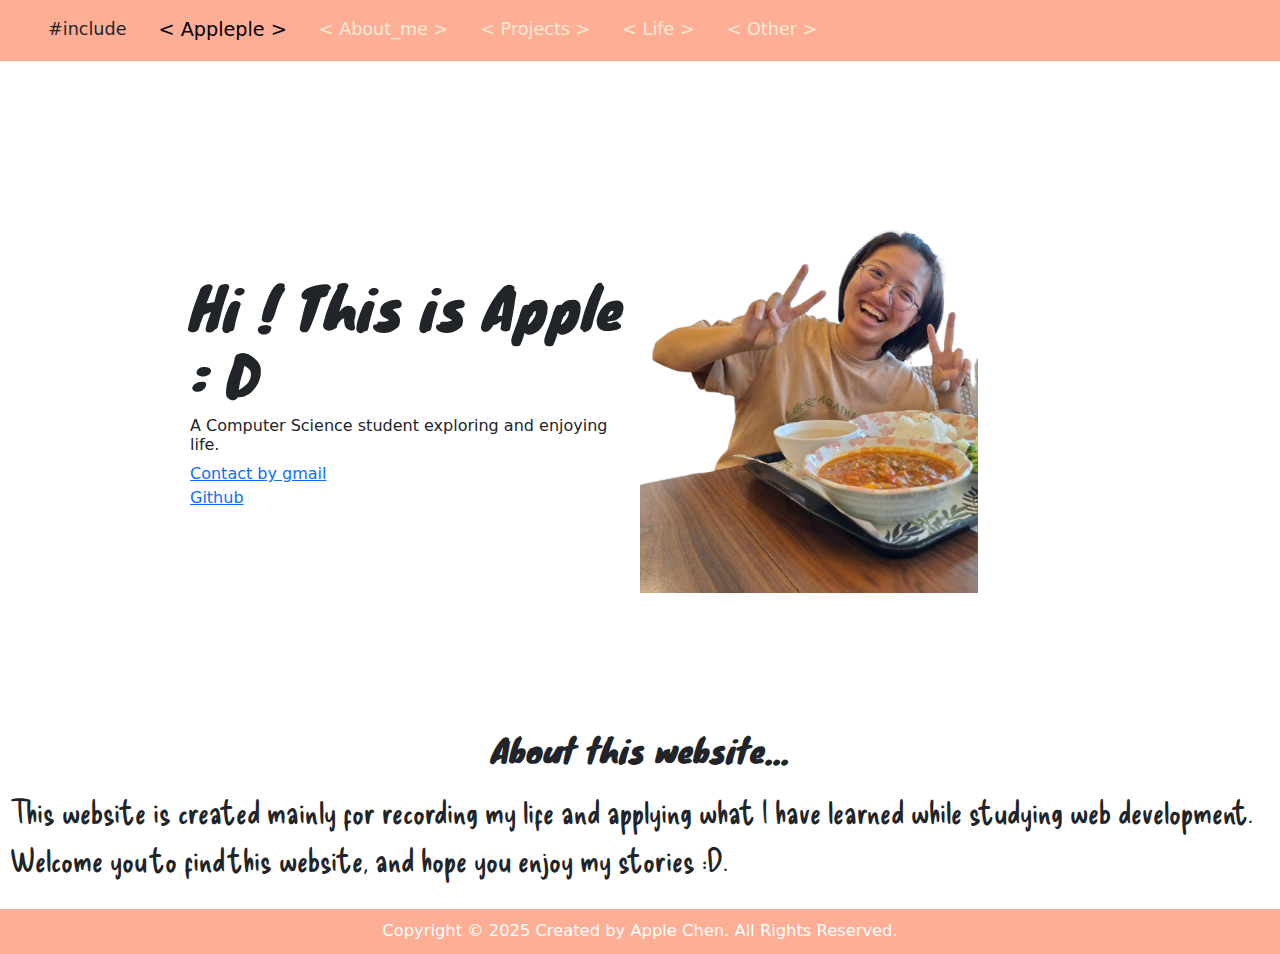
<file: index.html>
<!DOCTYPE html>
<html lang="zh-Hant">
  <head>
    <meta charset="UTF-8" />
    <meta name="viewport" content="width=device-width, initial-scale=1.0" />

    <!-- bootstrap need to put above -->
    <link
      href="https://cdn.jsdelivr.net/npm/bootstrap@5.3.3/dist/css/bootstrap.min.css"
      rel="stylesheet"
      integrity="sha384-QWTKZyjpPEjISv5WaRU9OFeRpok6YctnYmDr5pNlyT2bRjXh0JMhjY6hW+ALEwIH"
      crossorigin="anonymous"
    />
    <script
      src="https://cdn.jsdelivr.net/npm/bootstrap@5.3.3/dist/js/bootstrap.bundle.min.js"
      integrity="sha384-YvpcrYf0tY3lHB60NNkmXc5s9fDVZLESaAA55NDzOxhy9GkcIdslK1eN7N6jIeHz"
      crossorigin="anonymous"
    ></script>
    <link rel="preconnect" href="https://fonts.googleapis.com" />
    <link rel="preconnect" href="https://fonts.gstatic.com" crossorigin />
    <link
      href="https://fonts.googleapis.com/css2?family=Knewave&display=swap"
      rel="stylesheet"
    />
    <link
      href="https://fonts.googleapis.com/css2?family=Autour+One&family=Delicious+Handrawn&family=Knewave&display=swap"
      rel="stylesheet"
    />
    <link rel="stylesheet" href="./styles/style.css" />
    <title>Appleple</title>
  </head>
  <header>
    <nav>
      <ul>
        <li>#include</li>
        <li><a class="active" href="#"> &lt; Appleple &gt;</a></li>
        <li>
          <a href="./about.html"> &lt; About_me &gt;</a>
        </li>
        <li>
          <a href="./project.html"> &lt; Projects &gt;</a>
        </li>
        <li>
          <a href="./life.html"> &lt; Life &gt;</a>
        </li>
        <li>
          <a href="./other.html"> &lt; Other &gt;</a>
        </li>
      </ul>
    </nav>
  </header>
  <body>
    <main>
      <section class="main-area">
        <div class="info">
          <h1 class="knewave-regular">Hi ! This is Apple : D</h1>
          <h2>A Computer Science student exploring and enjoying life.</h2>

          <a data-auto-recognition="true" href="mailto:appchen0517@gmail.com"
            >Contact by gmail</a
          >
          <br>
          <a href="https://github.com/AppleChen17?tab=repositories"
          >Github</a>
        </div>
        <div class="photo">
          <img src="./image/personal photo.png" alt="個人照" />
        </div>
      </section>
      <br />
      <section class="About_web">
        <h2 style="text-align: center" class="knewave-regular">
          About this website...
        </h2>
        <p
          style="padding: 10px; font-size: 2rem"
          class="delicious-handrawn-regular"
        >
          This website is created mainly for recording my life and applying what
          I have learned while studying web development.
          <br />
          Welcome you to find this website, and hope you enjoy my stories :D.
        </p>
      </section>

<!-- SAMPLE FOOTER -->
 <!-- https://codepen.io/scanfcode/pen/MEZPNd -->
      <!-- <footer class="site-footer">
        <div class="container">
          <div class="row">
            <div class="col-sm-12 col-md-6">
              <h6>About</h6>
              <p class="text-justify">Scanfcode.com <i>CODE WANTS TO BE SIMPLE </i> is an initiative  to help the upcoming programmers with the code. Scanfcode focuses on providing the most efficient code or snippets as the code wants to be simple. We will help programmers build up concepts in different programming languages that include C, C++, Java, HTML, CSS, Bootstrap, JavaScript, PHP, Android, SQL and Algorithm.</p>
            </div>
  
            <div class="col-xs-6 col-md-3">
              <h6>Categories</h6>
              <ul class="footer-links">
                <li><a href="http://scanfcode.com/category/c-language/">C</a></li>
                <li><a href="http://scanfcode.com/category/front-end-development/">UI Design</a></li>
                <li><a href="http://scanfcode.com/category/back-end-development/">PHP</a></li>
                <li><a href="http://scanfcode.com/category/java-programming-language/">Java</a></li>
                <li><a href="http://scanfcode.com/category/android/">Android</a></li>
                <li><a href="http://scanfcode.com/category/templates/">Templates</a></li>
              </ul>
            </div>
  
            <div class="col-xs-6 col-md-3">
              <h6>Quick Links</h6>
              <ul class="footer-links">
                <li><a href="http://scanfcode.com/about/">About Us</a></li>
                <li><a href="http://scanfcode.com/contact/">Contact Us</a></li>
                <li><a href="http://scanfcode.com/contribute-at-scanfcode/">Contribute</a></li>
                <li><a href="http://scanfcode.com/privacy-policy/">Privacy Policy</a></li>
                <li><a href="http://scanfcode.com/sitemap/">Sitemap</a></li>
              </ul>
            </div>
          </div>
          <hr>
        </div>
        <div class="container">
          <div class="row">
            <div class="col-md-8 col-sm-6 col-xs-12">
              <p class="copyright-text">Copyright &copy; 2017 All Rights Reserved by 
           <a href="#">Scanfcode</a>.
              </p>
            </div>
  
            <div class="col-md-4 col-sm-6 col-xs-12">
              <ul class="social-icons">
                <li><a class="facebook" href="#"><i class="fa fa-facebook"></i></a></li>
                <li><a class="twitter" href="#"><i class="fa fa-twitter"></i></a></li>
                <li><a class="dribbble" href="#"><i class="fa fa-dribbble"></i></a></li>
                <li><a class="linkedin" href="#"><i class="fa fa-linkedin"></i></a></li>   
              </ul>
            </div>
          </div>
        </div>
      </footer> -->
      

    </main>
    <footer>
      Copyright © 2025 Created by Apple Chen. All Rights Reserved.
    </footer>
  </body>
</html>
</file>
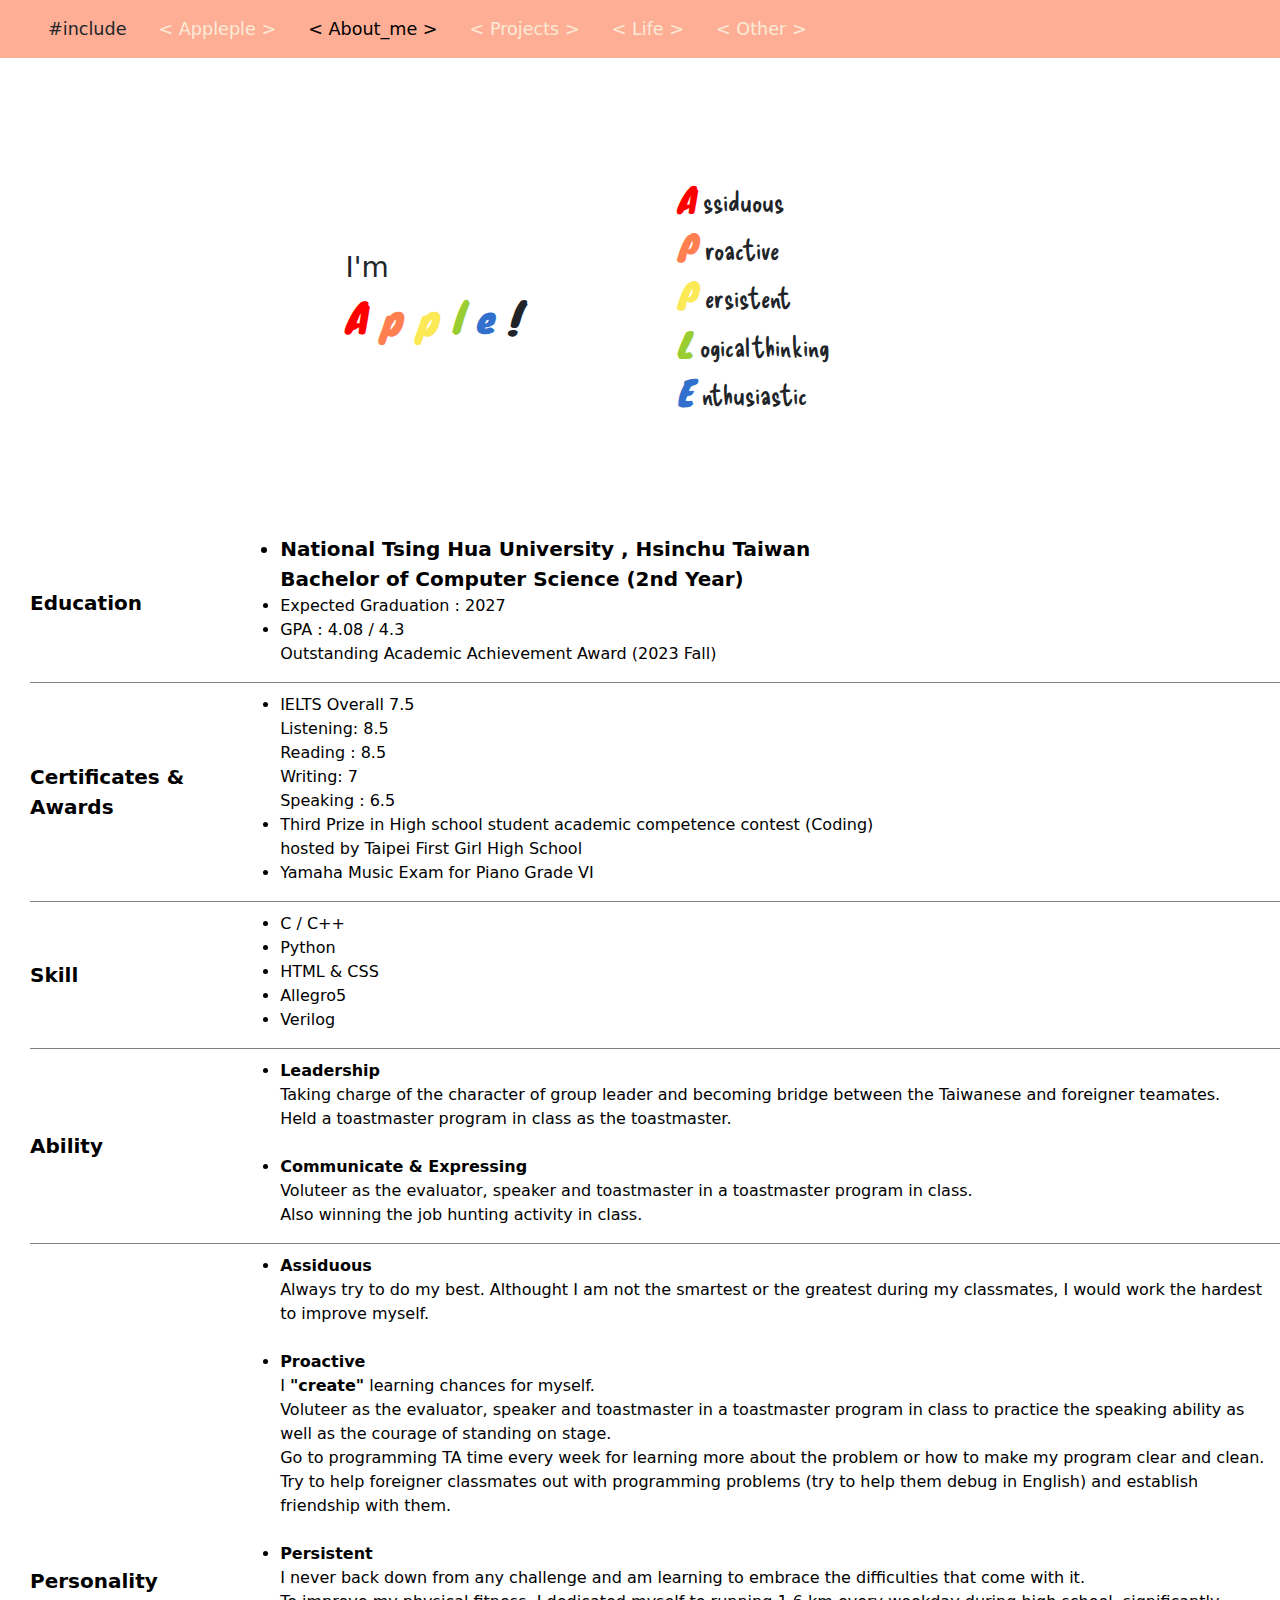
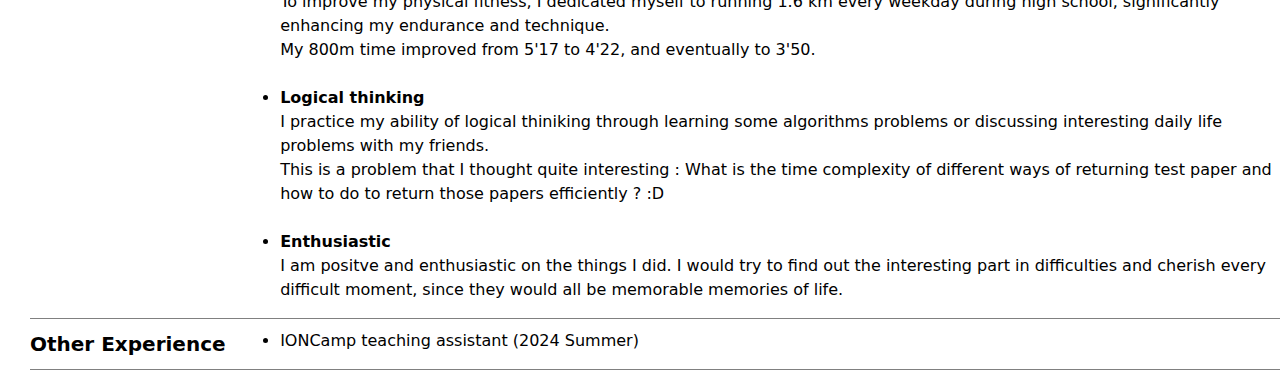
<file: about.html>
<!DOCTYPE html>
<html lang="zh-Hant">
  <head>
    <meta charset="UTF-8" />
    <meta name="viewport" content="width=device-width, initial-scale=1.0" />

    <!-- bootstrap need to put above -->
    <link
      href="https://cdn.jsdelivr.net/npm/bootstrap@5.3.3/dist/css/bootstrap.min.css"
      rel="stylesheet"
      integrity="sha384-QWTKZyjpPEjISv5WaRU9OFeRpok6YctnYmDr5pNlyT2bRjXh0JMhjY6hW+ALEwIH"
      crossorigin="anonymous"
    />
    <script
      src="https://cdn.jsdelivr.net/npm/bootstrap@5.3.3/dist/js/bootstrap.bundle.min.js"
      integrity="sha384-YvpcrYf0tY3lHB60NNkmXc5s9fDVZLESaAA55NDzOxhy9GkcIdslK1eN7N6jIeHz"
      crossorigin="anonymous"
    ></script>
    <link rel="preconnect" href="https://fonts.googleapis.com">
    <link rel="preconnect" href="https://fonts.gstatic.com" crossorigin>
    <link href="https://fonts.googleapis.com/css2?family=Autour+One&family=Delicious+Handrawn&family=Knewave&display=swap" rel="stylesheet">
    <link href="https://fonts.googleapis.com/css2?family=Knewave&display=swap" rel="stylesheet">
    <link rel="stylesheet" href="./style.css" />
    <title>Appleple</title>
  </head>

  <body>
    <nav>
      <ul>
        <li>#include</li>
        <li><a href="./index.html"> &lt; Appleple &gt;</a></li>
        <li>
          <a class="active" href="#"> &lt; About_me &gt;</a>
        </li>
        <li>
          <a href="./project.html"> &lt; Projects &gt;</a>
        </li>
        <li>
          <a href="./life.html"> &lt; Life &gt;</a>
        </li>
        <li>
          <a href="./other.html"> &lt; Other &gt;</a>
        </li>
      </ul>
    </nav>
  
    <main>
      <section class="name">
        <div class="personality">
          <h3>I'm </h3>
          <h1 class="knewave-regular"> 
            <strong style="color: red;" class="knewave-regular">A</strong>
            <strong style="color: coral;" class="knewave-regular">p</strong>
            <strong style="color: #fce956;" class="knewave-regular">p</strong>
            <strong style="color: yellowgreen;" class="knewave-regular">l</strong>
            <strong style="color: rgb(50, 112, 205);" class="knewave-regular">e</strong>
               !</h1>
        </div>

        <div class="descrip delicious-handrawn-regular">
          <h3>
            <strong style="color: red; font-size: larger;" class="knewave-regular">A</strong>
            ssiduous</h3>
          <h3>
            <strong style="color: coral; font-size: larger;" class="knewave-regular">P</strong>
            roactive</h3>
          <h3>
            <strong style="color: #fce956;font-size: larger;" class="knewave-regular">P</strong>
            ersistent</h3>
          <h3>
            <strong style="color: yellowgreen;font-size: larger;" class="knewave-regular">L</strong>
            ogical thinking</h3>
          <h3>
            <strong style="color: rgb(50, 112, 205);font-size: larger;" class="knewave-regular">E</strong>
            nthusiastic</h3>
        </div>
      </section>

      <section class="resume">
        <section class="table">
            <table>
                <tr>
                    <th>Education</th>
                    <td>
                        <ul>
                            <li style="font-size: 20px; font-weight: bold;"> National Tsing Hua University , Hsinchu Taiwan <br>
                                Bachelor of Computer Science  (2nd Year) </li>
                            <li>Expected Graduation : 2027</li>
                            <li>GPA : 4.08 / 4.3 <br>
                                Outstanding Academic Achievement Award (2023 Fall)
                            </li>
                        </ul>
                    </td>
                </tr>
                <tr>
                    <th>
                        Certificates & Awards
                    </th>
                    <td>
                        <ul>
                            <li>IELTS Overall 7.5 <br>Listening: 8.5 <br>Reading : 8.5 <br>Writing: 7 <br>Speaking : 6.5</li>
                            <li>Third Prize in High school student academic competence contest (Coding)
                                <br>hosted by Taipei First Girl High School
                            </li>
                            <li>Yamaha Music Exam for Piano Grade VI</li>
                        </ul>
                    </td>
                </tr>
                <tr>
                    <th>Skill</th>
                    <td>
                        <ul>
                            <li>C / C++</li>
                            <li>Python</li>
                            <li>HTML & CSS</li>
                            <li>Allegro5</li>
                            <li>Verilog</li>
                        </ul>
                    </td>
                </tr>
                <tr>
                  <th>Ability</th>
                  <td>
                      <ul>
                          <li>
                            <strong>Leadership</strong>
                            <br>Taking charge of the character of group leader and becoming bridge between the Taiwanese and foreigner teamates.
                            <br>Held a toastmaster program in class as the toastmaster.
                          </li>
                          <br>
                          <li>
                            <strong>Communicate & Expressing</strong>
                            <br> Voluteer as the evaluator, speaker and toastmaster in a toastmaster program in class.
                            <br> Also winning the job hunting activity in class.
                          </li>
                      </ul>
                  </td>
                </tr>

                <tr>
                  <th>Personality</th>
                  <td>
                      <ul>
                          <li>
                            <strong>Assiduous</strong>
                            <br>Always try to do my best. Althought I am not the smartest or the greatest during my classmates, I would work the hardest to improve myself.
                          </li>
                          <br>
                          <li>
                            <strong>Proactive</strong>
                            <br> I <strong>"create"</strong> learning chances for myself.
                            <br> Voluteer as the evaluator, speaker and toastmaster in a toastmaster program in class to practice the speaking ability as well as the courage of standing on stage.
                            <br> Go to programming TA time every week for learning more about the problem or how to make my program clear and clean.
                            <br> Try to help foreigner classmates out with programming problems (try to help them debug in English) and establish friendship with them.
                          </li>
                          </li>
                          <br>
                          <li>
                            <strong>Persistent</strong>
                            <br> I never back down from any challenge and am learning to embrace the difficulties that come with it.
                            <br> To improve my physical fitness, I dedicated myself to running 1.6 km every weekday during high school, significantly enhancing my endurance and technique.
                            <br> My 800m time improved from 5'17 to 4'22, and eventually to 3'50.
                          </li>
                          <br>
                          <li>
                            <strong>Logical thinking</strong>
                            <br> I practice my ability of logical thiniking through learning some algorithms problems or discussing interesting daily life problems with my friends.
                            <br> This is a problem that I thought quite interesting : What is the time complexity of different ways of returning test paper and how to do to return those papers efficiently ? :D 
                          </li>
                          <br>
                          <li>
                            <strong>Enthusiastic</strong>
                            <br> I am positve and enthusiastic on the things I did. I would try to find out the interesting part in difficulties and cherish every difficult moment, since they would all be memorable memories of life.
                          </li>
                      </ul>
                  </td>
                </tr>
                <tr>

                  <th>Other Experience</th>
                  <td>
                      <ul>
                          <li>IONCamp teaching assistant (2024 Summer)</li>
                      </ul>

                  </td>
              </tr>
            </table>
        </section>
        <!-- <section class="pic">
          <img src="./image/personal photo.png" alt="this is a pic">
        </section> -->
      </section>
    </main>


</html>
</file>
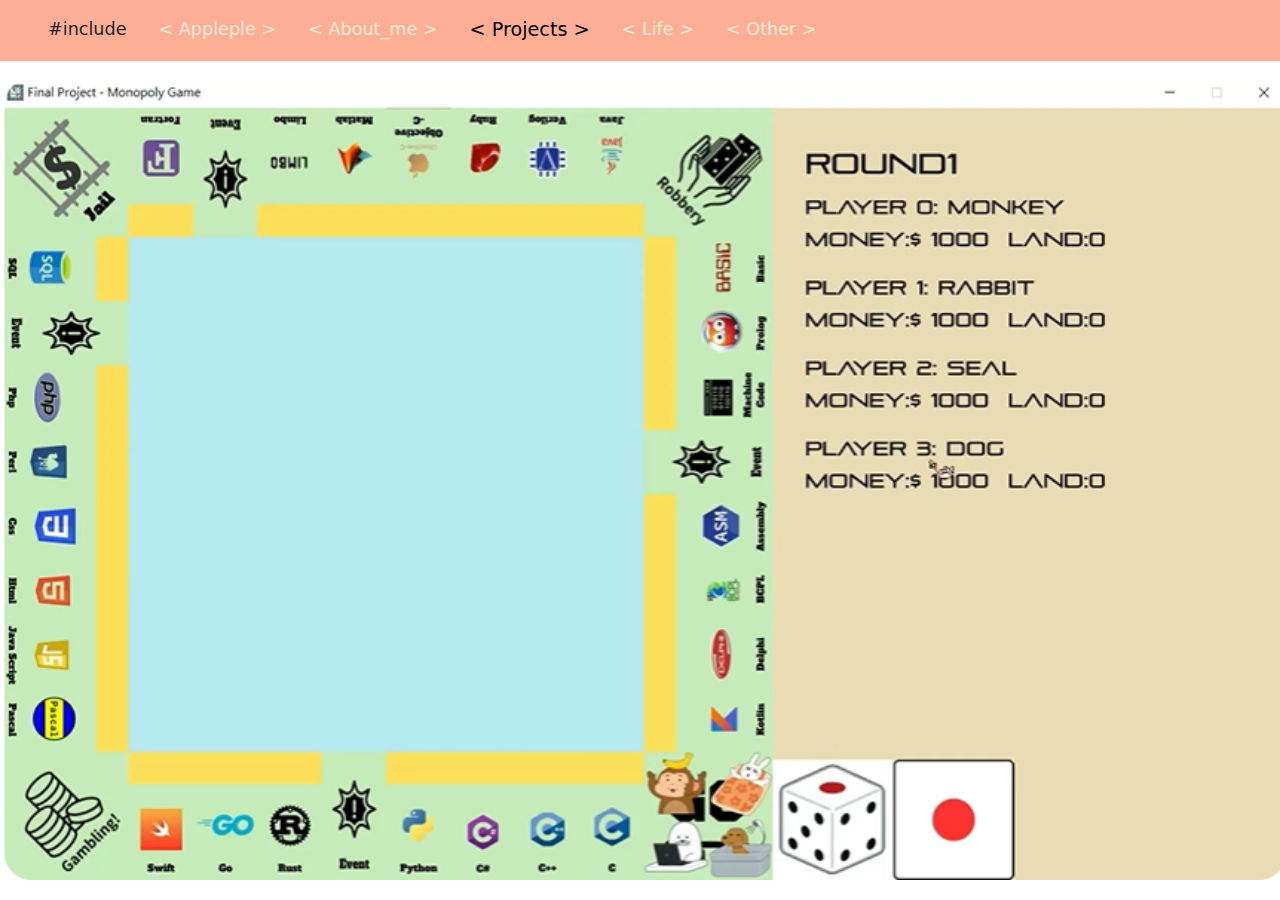
<file: project.html>
<!DOCTYPE html>
<html lang="zh-Hant">
  <head>
    <meta charset="UTF-8" />
    <meta name="viewport" content="width=device-width, initial-scale=1.0" />

    <!-- bootstrap need to put above -->
    <link
      href="https://cdn.jsdelivr.net/npm/bootstrap@5.3.3/dist/css/bootstrap.min.css"
      rel="stylesheet"
      integrity="sha384-QWTKZyjpPEjISv5WaRU9OFeRpok6YctnYmDr5pNlyT2bRjXh0JMhjY6hW+ALEwIH"
      crossorigin="anonymous"
    />
    <script
      src="https://cdn.jsdelivr.net/npm/bootstrap@5.3.3/dist/js/bootstrap.bundle.min.js"
      integrity="sha384-YvpcrYf0tY3lHB60NNkmXc5s9fDVZLESaAA55NDzOxhy9GkcIdslK1eN7N6jIeHz"
      crossorigin="anonymous"
    ></script>
    <link rel="stylesheet" href="./styles/style.css" />
    <title>Appleple</title>
  </head>
  <body>
    <nav>
      <ul>
        <li>#include</li>
        <li><a href="./index.html"> &lt; Appleple &gt;</a></li>
        <li>
          <a href="./about.html"> &lt; About_me &gt;</a>
        </li>
        <li>
          <a class="active" href="#"> &lt; Projects &gt;</a>
        </li>
        <li>
          <a href="./life.html"> &lt; Life &gt;</a>
        </li>
        <li>
          <a href="./other.html"> &lt; Other &gt;</a>
        </li>
      </ul>
    </nav>

    <main>
      <section class="photo_button">
        <div>
          <a target="_blank" href="./project_intro/monopoly.html">
            <img
              class="button_image"
              src="./image/monopoly.png"
              alt="monopoly_photo"
            />
            <div class="photo_descrip">
              A monopoly game course group project implemented by C++、Allegro5.
            </div>
          </a>
        </div>

        <!-- <div>
          <img src="./image/personal photo.png" alt="infooo" />
        </div> -->
      </section>
    </main>
  </body>
</html>
</file>
<file: styles/style.css>
* {
  margin: 0;
  padding: 0;
  box-sizing: border-box;
}

h1,
h2,
h3,
h4,
h5,
h6 {
  font-weight: normal;
}

.active {
  color: black;
  font-size: 1.2rem;
}

.knewave-regular {
  font-family: "Knewave", system-ui;
  font-weight: 400;
  font-style: normal;
}

.project_title {
  font-family: "Knewave", system-ui;
  font-weight: 400;
  font-style: normal;
  text-align: center;
}

.delicious-handrawn-regular {
  font-family: "Delicious Handrawn", cursive;
  font-weight: 400;
  font-style: normal;
}

nav {
  background-color: rgba(255, 140, 105, 0.7);
  flex: 5 1 500px;
  /* salmon color */
  font-size: 1.1rem;
}
nav ul {
  display: flex;
}
nav ul li {
  list-style-type: none;
  margin: 1rem;
}
nav ul li a {
  color: antiquewhite;
  text-decoration: none;
  transition: all 0.2s ease;
}
nav ul li a:hover {
  color: black;
  font-size: 1.2rem;
}

main .main-area {
  display: flex;
  flex-wrap: wrap;
  min-height: 70vh;
  background-color: white;
  justify-content: center;
  align-items: center;
}
main .info {
  flex-basis: 450px;
}
main .info h1 {
  font-size: 3.5rem;
}
main .info h2 {
  font-size: 1rem;
}
main .photo {
  flex-basis: 450px;
}
main .photo img {
  width: 75%;
}
main .name {
  display: flex;
  flex-wrap: wrap;
  align-items: center;
  min-height: 50vh;
}
main .personality {
  flex-basis: 550px;
  padding-left: 27%;
  align-items: center;
}
main .descrip {
  flex-basis: 450px;
  padding-left: 10%;
  align-items: center;
}
main .photo_button {
  display: flex;
  flex-basis: 350px;
  flex-wrap: wrap;
  cursor: pointer;
  position: relative;
  text-decoration: none;
}
main .project_intro h1 {
  text-align: center;
}
main .project_intro p {
  text-align: justify;
}
main section.project-circles {
  border: 3px solid black;
  padding: 1rem 1rem;
}
main section.project-circles h3 {
  font-size: 2rem;
  text-align: center;
}
main section.project-circles div.circles-area {
  border: 3px solid crimson;
  padding: 1rem;
  display: flex;
  flex-wrap: wrap;
  justify-content: center;
}
main section.project-circles div.circles-area div.circle {
  flex: 0 1 250px;
  border: 3px solid blue;
  padding: 1rem;
  display: flex;
  flex-direction: column;
}
main section.project-circles div.circles-area div.circle a {
  display: flex;
  flex-wrap: wrap;
  justify-content: center;
  align-items: center;
  text-decoration: none;
  color: black;
}
main section.project-circles div.circles-area div.circle a img {
  width: 80%;
  flex: 0 1 150px;
  padding: 0.2rem;
  transition: all 0.1s ease-in;
}
main section.project-circles div.circles-area div.circle a img:hover {
  border: 3px solid rgba(255, 140, 105, 0.7);
}
main section.project-circles div.circles-area div.circle a h4 {
  flex: 0 1 100px;
}

footer {
  padding: 2rem 1rem;
  text-align: center;
  padding: 10px;
  background-color: rgba(255, 140, 105, 0.7);
  color: white;
  font-size: 1.02rem;
}

section.About_web {
  align-items: center;
  justify-content: center;
}
section.resume {
  display: flex;
  flex-wrap: wrap;
  justify-content: center;
  align-items: center;
  padding-left: 30px;
}
section.resume ul {
  list-style-position: outside;
  padding-left: 50px;
  padding-top: 10px;
}
section.resume th {
  font-size: 20px;
}

.button_image {
  display: block;
  width: 100%;
  height: 100%;
  border-radius: 10px;
  transition: opacity 0.3s ease-in-out;
}

.photo_descrip {
  position: absolute;
  top: 0;
  left: 0;
  width: 100%;
  height: 100%;
  display: flex;
  justify-content: center;
  align-items: center;
  text-align: center;
  color: white;
  background-color: rgba(0, 0, 0, 0);
  /* Initially no background */
  border-radius: 10px;
  opacity: 0;
  /* Hidden initially */
  transition: opacity 0.3s ease-in-out;
  z-index: 1;
  /* Appear above the photo */
}

.photo_button:hover .button_image {
  opacity: 0.3;
  /* Transparent on hover */
}
.photo_button:hover .photo_descrip {
  opacity: 1;
  /* Visible on hover */
  background-color: rgba(0, 0, 0, 0.5);
}
.photo_button div {
  flex: 1 1 350px;
}

.project_intro p {
  padding: 0.1rem 1rem;
}

.project_demo {
  text-align: center;
  align-content: center;
}

.back_button {
  display: inline-block;
  padding: 10px 20px;
  margin-left: 10px;
  font-size: 16px;
  color: #fff;
  background-color: rgb(245, 93, 76);
  border: none;
  border-radius: 5px;
  text-decoration: none;
  cursor: pointer;
}
.back_button:hover {
  background-color: #a9023f;
}/*# sourceMappingURL=style.css.map */
</file>
<file: style.css>
* {
  margin: 0;
  padding: 0;
  box-sizing: border-box;
}

h1,
h2,
h3,
h4,
h5,
h6 {
  font-weight: normal;
}

.active {
  color: black;
}

.knewave-regular,
.project_title {
  font-family: "Knewave", system-ui;
  font-weight: 400;
  font-style: normal;
}

.project_title {
  text-align: center;
}

.delicious-handrawn-regular {
  font-family: "Delicious Handrawn", cursive;
  font-weight: 400;
  font-style: normal;
}

body {
  nav {
    background-color: rgb(255, 140, 105, 0.7); /* salmon color */
    font-size: 1.1rem;
    ul {
      display: flex;
      li {
        list-style-type: none;
        margin: 1rem;
        transition: all 0.2s ease;
        a {
          color: antiquewhite;
          text-decoration: none;
        }
        a:hover {
          color: black;
        }
      }
    }
  }
}

main {
  section.main-area {
    display: flex;
    flex-wrap: wrap;
    min-height: 70vh;
    background-color: white;
    justify-content: center;
    align-items: center;
  }
  div.info {
    flex-basis: 450px;
    /* border: 2px solid black; */
    h1 {
      font-size: 3.5rem;
    }
    h2 {
      font-size: 1rem;
    }
  }

  div.photo {
    flex-basis: 450px;
    /* border: 2px solid black; */
    img {
      width: 75%;
    }
  }

  section.name {
    display: flex;
    flex-wrap: wrap;
    align-items: center;
    min-height: 50vh;
  }
  div.personality {
    flex-basis: 550px;
    padding-left: 27%;
    align-items: center;
  }
  div.descrip {
    flex-basis: 450px;
    padding-left: 10%;
    align-items: center;
  }

  section.photo_button {
    display: flex;
    flex-basis: 350px;
    flex-wrap: wrap;
    /* flex-direction: row; Organize content in rows */
    cursor: pointer;
    position: relative;
    text-decoration: none; /*no underline for the link!*/
  }
  section.project_intro {
    h1 {
      text-align: center;
    }
    p {
      text-align: justify;
    }
  }
}
section.About_web {
  /* text-align: center; */
  align-items: center;
  justify-content: center;
}
section.resume {
  display: flex;
  flex-wrap: wrap;
  justify-content: center;
  align-items: center;
  padding-left: 30px;
  ul {
    list-style-position: outside;
    padding-left: 50px;
    padding-top: 10px;
  }
  th {
    font-size: 20px;
  }
}

.button_image {
  display: block;
  width: 100%;
  height: 100%;
  border-radius: 10px;
  transition: opacity 0.3s ease-in-out; /* Smooth opacity change */
}

.photo_descrip {
  position: absolute;
  top: 0;
  left: 0;
  width: 100%;
  height: 100%;
  display: flex;
  justify-content: center;
  align-items: center;
  text-align: center;
  color: white;
  background-color: rgba(0, 0, 0, 0); /*initially => no background !!!*/
  /* radius same as the photo */
  border-radius: 10px;
  opacity: 0; /* cannot see at first */
  transition: opacity 0.3s ease-in-out;
  z-index: 1; /* appear above the photo*/
}

.photo_button:hover .button_image {
  opacity: 0.3; /* when hover => transparent */
}
.photo_button:hover .photo_descrip {
  opacity: 1; /* visible ! on hover*/
  background-color: rgba(0, 0, 0, 0.5);
}

section.photo_button div {
  flex: 1 1 350px;
}
.project_intro {
  p {
    padding: 0.1rem 1rem;
  }
}
.project_demo {
  text-align: center;
  align-content: center;
}

.back_button {
  display: inline-block;
  padding: 10px 20px;
  margin-left: 10px;
  font-size: 16px;
  color: #fff;
  background-color: rgb(245, 93, 76);
  border: none;
  border-radius: 5px;
  text-decoration: none;
  cursor: pointer;
}
.back_button:hover {
  background-color: #a9023f;
}
</file>
